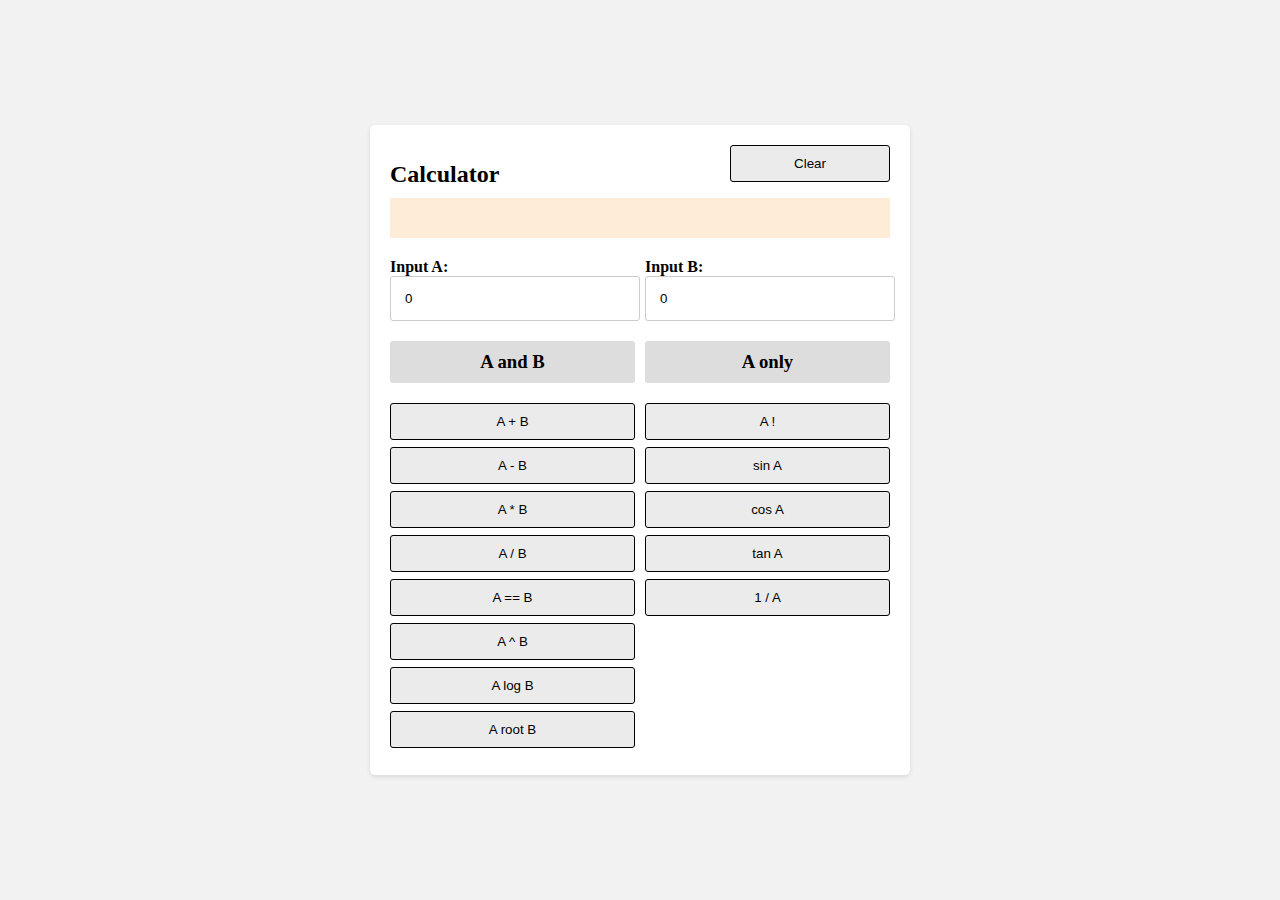
<file: src/calculator-web/target/classes/static/index.html>
<!DOCTYPE html>
<html lang="en">
<head>
    <meta charset="UTF-8">
    <title>Calculator</title>
    <link rel="stylesheet" href="style.css">
</head>
<body>

<div class="container">
    <h1>Calculator</h1>

    <div class="display" id="display">
    </div>

    <button type="button" action="/calculator" class="btn btn-clear">Clear</button>
    <div class="input-fields">
        <div class="input-group">
            <label for="inputA">Input A:</label>
            <input type="text" id="inputA" name="inputA" value="0">
        </div>
        <div class="input-group">
            <label for="inputB">Input B:</label>
            <input type="text" id="inputB" name="inputB" value="0">
        </div>
    </div>

    <div class="grey-boxes">
        <div class="grey-box">
            <h3>A and B</h3>
        </div>
        <div class="grey-box">
            <h3>A only</h3>
        </div>
    </div>

    <div class="button-grid">
        <div>
            <button type="submit" action="/calculate/add" class="btn">A + B</button>
            <button type="submit" action="/calculate/subtract" class="btn">A - B</button>
            <button type="submit" action="/calculate/multiply" class="btn">A * B</button>
            <button type="submit" action="/calculate/divide" class="btn">A / B</button>
            <button type="submit" action="/calculate/equals" class="btn">A == B</button>
            <button type="submit" action="/calculate/raiseToPower" class="btn">A ^ B</button>
            <button type="submit" action="/calculate/logarithm" class="btn">A log B</button>
            <button type="submit" action="/calculate/root" class="btn">A root B</button> </div>
        <div>
            <button type="submit" action="/calculate/factorial" class="btn">A !</button>
            <button type="submit" action="/calculate/sine" class="btn">sin A</button>
            <button type="submit" action="/calculate/cosine" class="btn">cos A</button>
            <button type="submit" action="/calculate/tangent" class="btn">tan A</button>
            <button type="submit" action="/calculate/reciprocal" class="btn">1 / A</button>
        </div>
    </div>
</div>
<script src="changeDisplay.js"></script>
</body>
</html>
</file>
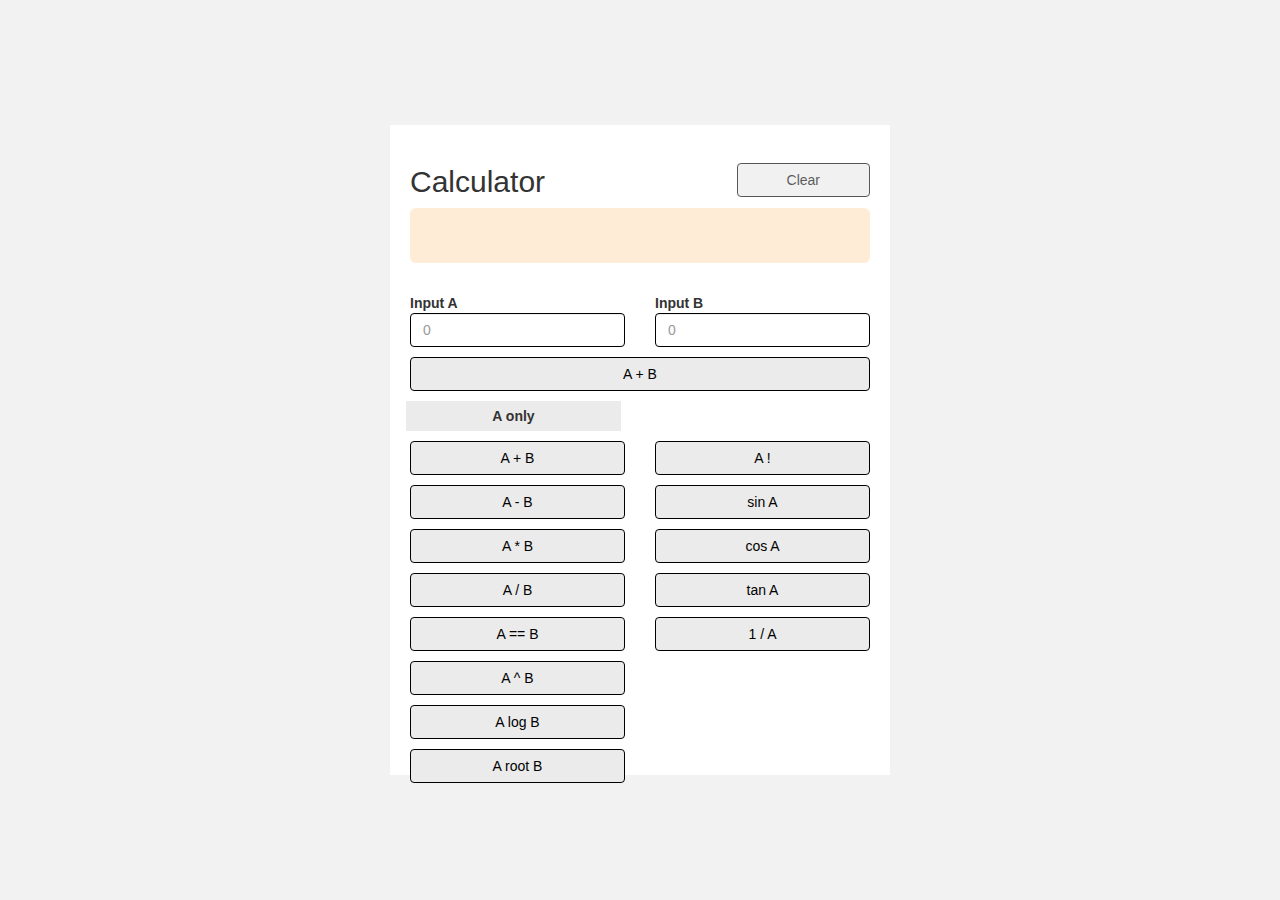
<file: src/calculator-web/src/main/resources/templates/index.html>
<!DOCTYPE html>
<html lang="en">
<head>
    <meta charset="UTF-8">
    <title>Calculator</title>
    <link rel="stylesheet" href="https://maxcdn.bootstrapcdn.com/bootstrap/3.4.1/css/bootstrap.min.css">
</head>
<body style="background-color: #f2f2f2; display: flex; justify-content: center; align-items: center; height: 100vh; margin: 0;">
<div class="container" style="background-color: white; padding: 20px; width: 500px; height: 650px; max-width: 80%;">
    <div class="row">
        <div class="col-md-8">
            <h2>Calculator</h2>
        </div>
        <div class="col-md-4">
            <button type="button" class="btn btn-default btn-block" disabled style="background-color: #EBEBEB; margin-top: 18px; color: #000000; border-color: #000000;">Clear</button>
        </div>
    </div>
    <div class="jumbotron" style="background-color: #FFECD7; padding: 20px; display: flex; text-align: center; align-items: center;">
        <p id="operation" style="font-size: 16px; font-weight: bold;"></p>
        <p id="result" style="font-size: 16px; font-weight: bold;"></p>
    </div>
    <div class="row">
        <div class="col-md-6">
            <span style="font-weight: bold; float: left; margin-right: 10px;">Input A</span>
            <form action="/add" method="post"> <input type="number" style="border-color: #000000;" class="form-control" name="inputA" placeholder="0">
            </form>
        </div>
        <div class="col-md-6">
            <span style="font-weight: bold; float: left; margin-right: 10px;">Input B</span>
            <form action="/add" method="post"> <input type="number" style="border-color: #000000;" class="form-control" name="inputA" placeholder="0">
            </form>
        </div>
    </div>
    <form action="/add" method="post">
        <div class="row" style="margin-top: 10px;">
            <div class="col-md-12">
                <button type="submit" class="btn btn-default btn-block" style="background-color: #EBEBEB; width: 100%; color: #000000; border-color: #000000;">A + B</button>
            </div>
        </div>
    </form>
    <div class="row" style="margin-top: 10px;">
        <div class="col-md-6" style="background-color: #EBEBEB; text-align: center; padding: 5px; font-weight: bold; width: 215px; margin: 0 11px; border-color: #000000;">A only</div>
    </div>
    <div class="row" style="margin-top: 10px;">
        <div class="col-md-6">
            <button type="button" class="btn btn-default btn-block" style="background-color: #EBEBEB; width: 100%; color: #000000; border-color: #000000;">A + B</button>
        </div>
        <div class="col-md-6">
            <button type="button" class="btn btn-default btn-block" style="background-color: #EBEBEB; width: 100%; color: #000000; border-color: #000000;">A !</button>
        </div>
    </div>
    <div class="row" style="margin-top: 10px;">
        <div class="col-md-6">
            <button type="button" class="btn btn-default btn-block" style="background-color: #EBEBEB; width: 100%; color: #000000; border-color: #000000;">A - B</button>
        </div>
        <div class="col-md-6">
            <button type="button" class="btn btn-default btn-block" style="background-color: #EBEBEB; width: 100%; color: #000000; border-color: #000000;">sin A</button>
        </div>
    </div>
    <div class="row" style="margin-top: 10px;">
        <div class="col-md-6">
            <button type="button" class="btn btn-default btn-block" style="background-color: #EBEBEB; width: 100%; color: #000000; border-color: #000000;">A * B</button>
        </div>
        <div class="col-md-6">
            <button type="button" class="btn btn-default btn-block" style="background-color: #EBEBEB; width: 100%; color: #000000; border-color: #000000;">cos A</button>
        </div>
    </div>
    <div class="row" style="margin-top: 10px;">
        <div class="col-md-6">
            <button type="button" class="btn btn-default btn-block" style="background-color: #EBEBEB; width: 100%; color: #000000; border-color: #000000;">A / B</button>
        </div>
        <div class="col-md-6">
            <button type="button" class="btn btn-default btn-block" style="background-color: #EBEBEB; width: 100%; color: #000000; border-color: #000000;">tan A</button>
        </div>
    </div>
    <div class="row" style="margin-top: 10px;">
        <div class="col-md-6">
            <button type="button" class="btn btn-default btn-block" style="background-color: #EBEBEB; width: 100%; color: #000000; border-color: #000000;">A == B</button>
        </div>
        <div class="col-md-6">
            <button type="button" class="btn btn-default btn-block" style="background-color: #EBEBEB; width: 100%; color: #000000; border-color: #000000;">1 / A</button>
        </div>
    </div>
    <div class="row" style="margin-top: 10px;">
        <div class="col-md-6">
            <button type="button" class="btn btn-default btn-block" style="background-color: #EBEBEB; width: 100%; color: #000000; border-color: #000000;">A ^ B</button>
        </div>
    </div>
    <div class="row" style="margin-top: 10px;">
        <div class="col-md-6">
            <button type="button" class="btn btn-default btn-block" style="background-color: #EBEBEB; width: 100%; color: #000000; border-color: #000000;">A log B</button>
        </div>
    </div>
    <div class="row" style="margin-top: 10px;">
        <div class="col-md-6">
            <button type="button" class="btn btn-default btn-block" style="background-color: #EBEBEB; width: 100%; color: #000000; border-color: #000000;">A root B</button>
        </div>
    </div>
</div>
</body>
</html>
</file>
<file: src/calculator-web/target/classes/static/style.css>
body {
    background-color: #f2f2f2;
    display: flex;
    justify-content: center;
    align-items: center;
    height: 100vh;
    margin: 0;
}

.container {
    background-color: white;
    padding: 20px;
    width: 500px;
    max-width: 80%;
    border-radius: 5px;
    box-shadow: 0 2px 5px rgba(0, 0, 0, 0.1);
    position: relative;
}

h1 {
    text-align: left;
    font-size: 24px;
    margin-bottom: 10px;
}

.display {
    background-color: #FFECD7;
    padding: 20px;
    display: flex;
    flex-direction: column;
    align-items: center;
}

.display p {
    font-size: 16px;
    font-weight: bold;
    margin: 0;
}

.input-fields {
    display: flex;
    margin-top: 20px;
}

.input-fields label {
    display: block;
    width: 80px;
    text-align: left;
    margin-right: 10px;
    font-weight: bold;
}

.input-fields input {
    flex: 1;
    padding: 14px;
    border: 1px solid #ccc;
    border-radius: 3px;
    margin-right: 10px;
    width: 220px
}

.input-fields input:last-child {
    margin-right: 5px;
}

.grey-boxes {
    display: flex; /* Allow flexbox for side-by-side layout */
    margin-top: 20px; /* Add spacing after input fields */
    margin-bottom: 20px; /* Add spacing before buttons */
}

.grey-box {
    background-color: #ddd; /* Set gray background color */
    width: 230px;
    padding: 10px; /* Add padding for content */
    border-radius: 3px; /* Add rounded corners */
    margin-right: 10px; /* Add spacing between boxes */
    text-align: center; /* Center text content */
}

.grey-box:last-child {
    margin-right: 0 /* Remove margin from the last box */
}

h3 {
    margin: 0; /* Remove default margin from heading */
}

.button-grid {
    display: flex;
}

.btn {
    background-color: #EBEBEB;
    color: #000000;
    border: 1px solid #000000;
    border-radius: 3px;
    padding: 10px 20px;
    text-align: center;
    cursor: pointer;
    margin-bottom: 7px;
    width: 245px;
}

.btn-clear {
    position: absolute;
    top: 20px;
    right: 20px;
    width:160px
}


.btn:hover {
    background-color: #ddd;
}
</file>
